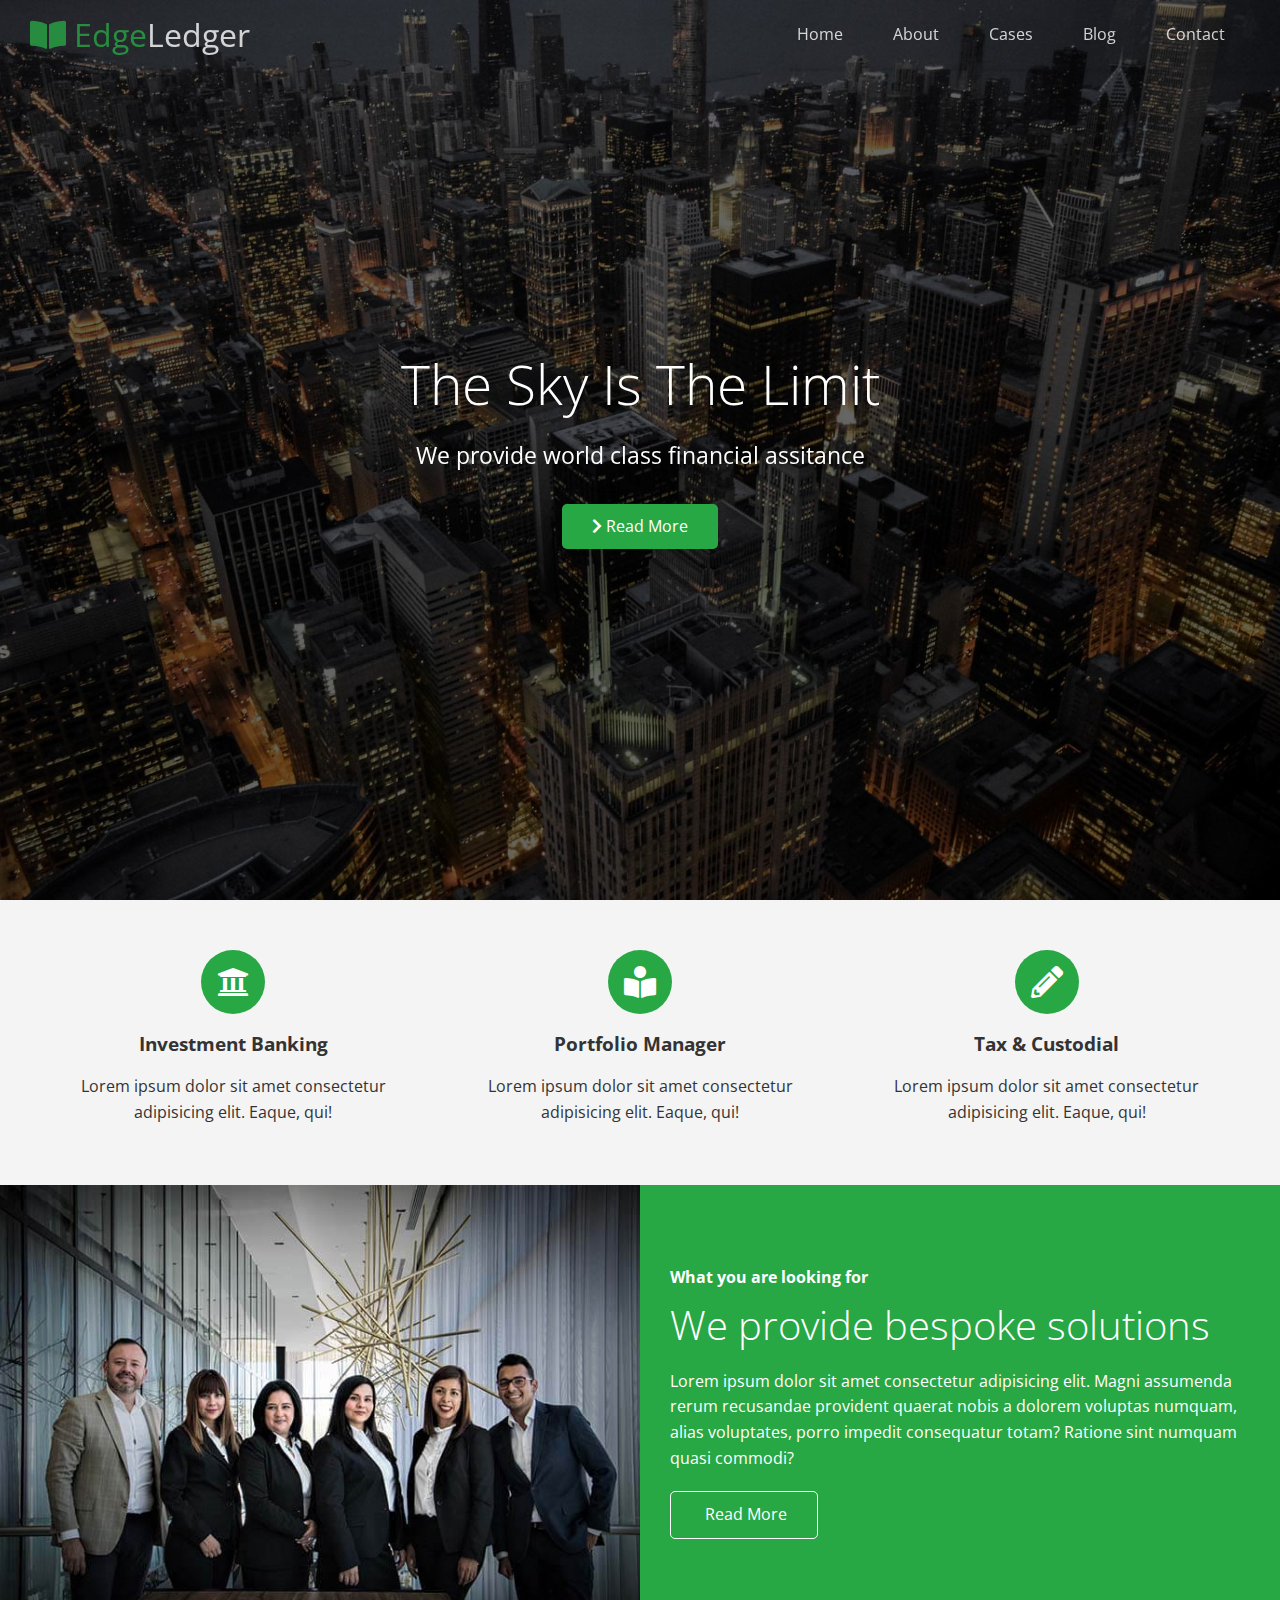
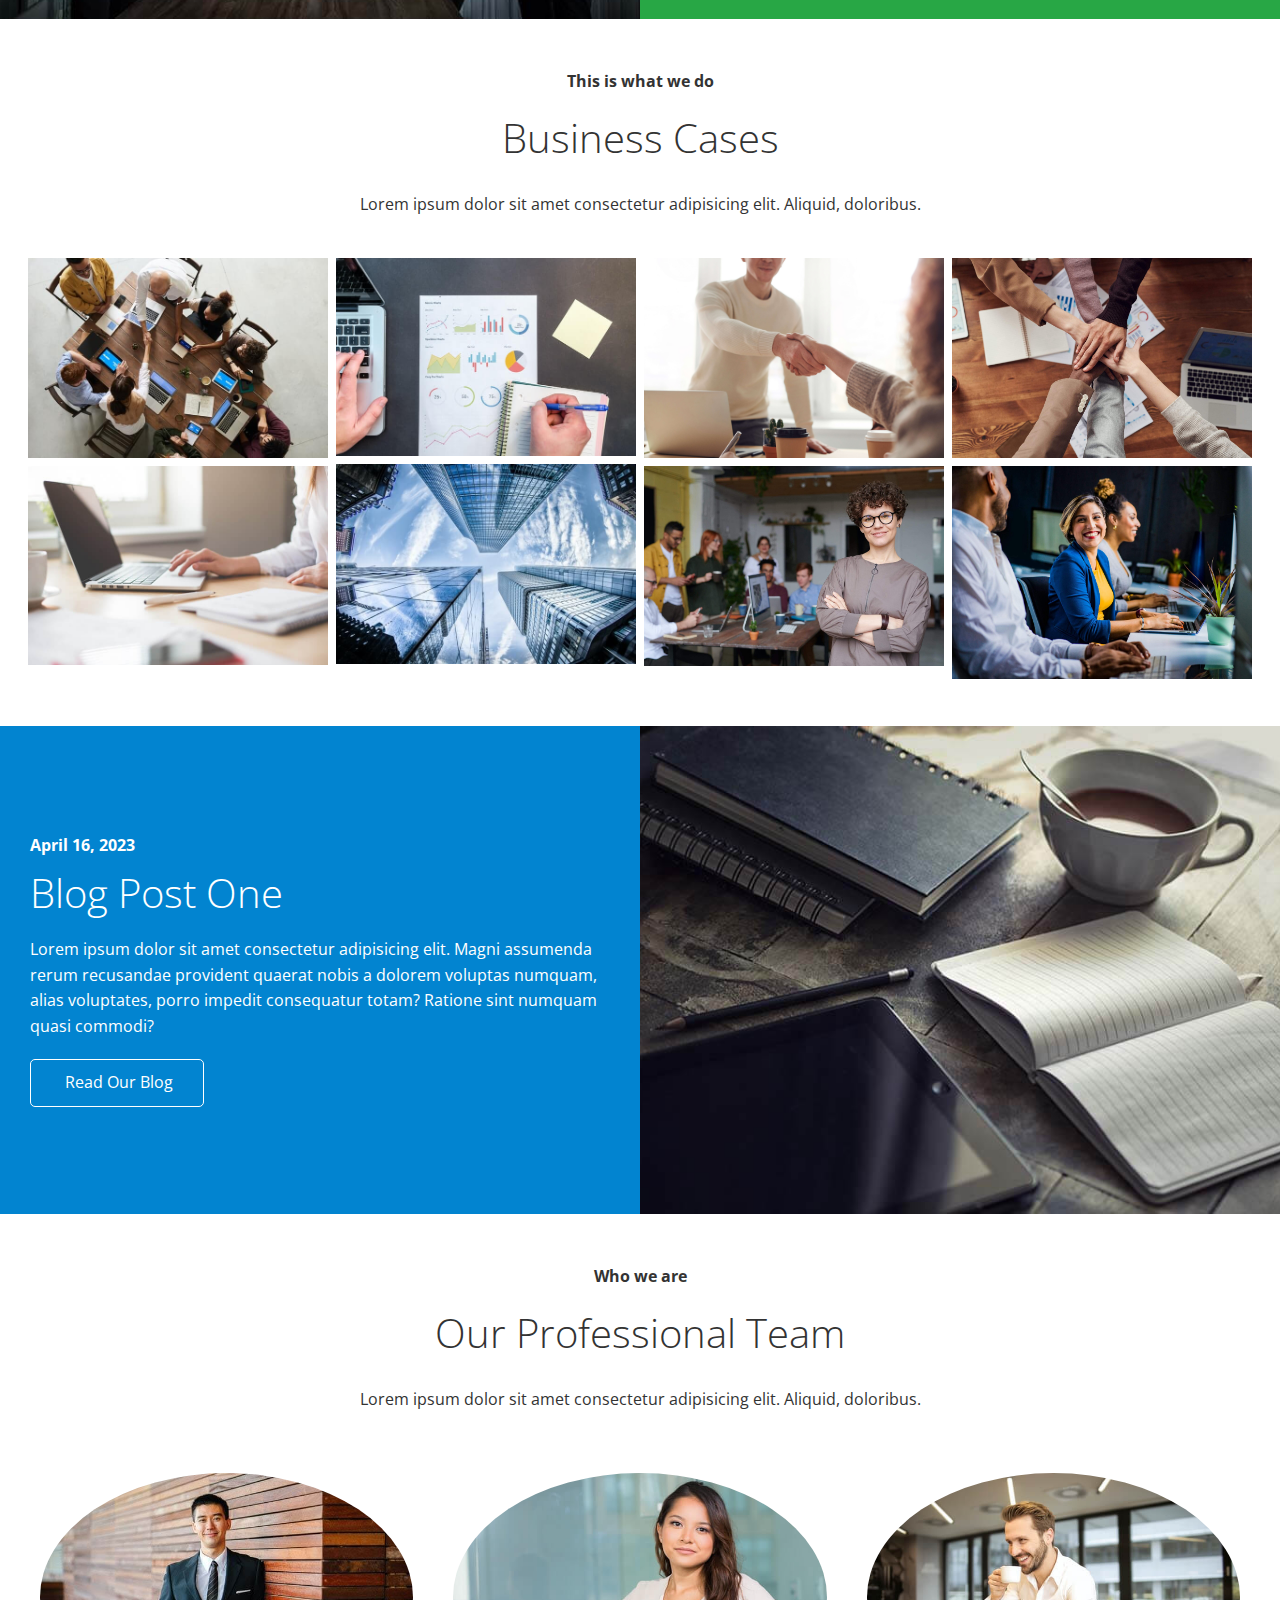
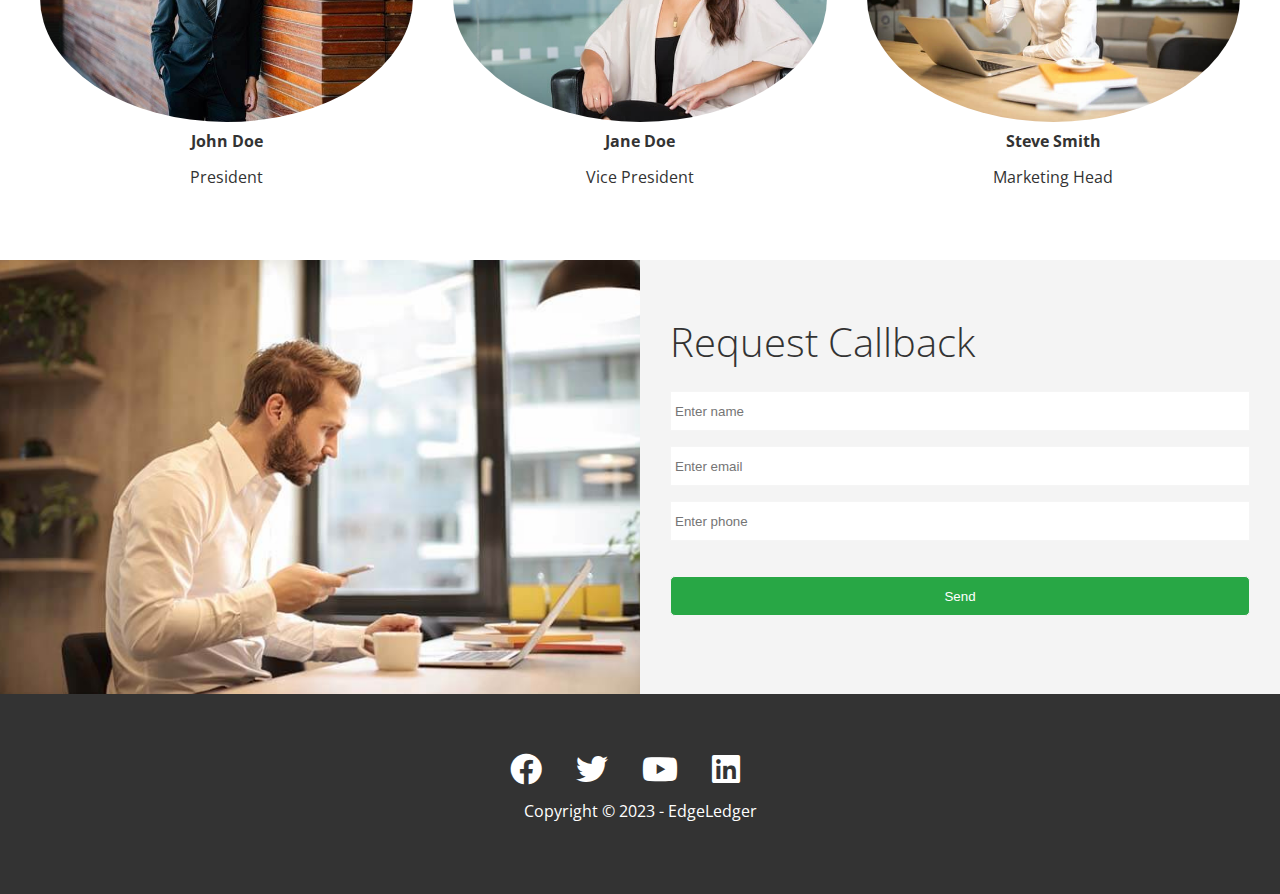
<file: index.html>
<!DOCTYPE html>
<html lang="en">

<head>
  <meta charset="UTF-8">
  <meta name="viewport" content="width=device-width, initial-scale=1.0">
  <link rel="shortcut icon" type="image/x-icon" href="/favicon.ico">
  <link rel="stylesheet" href="http://cdnjs.cloudflare.com/ajax/libs/font-awesome/5.13.0/css/all.min.css">

  <link rel="stylesheet" href="css/lightbox.min.css">
  <link rel="stylesheet" href="css/utilities.css">
  <link rel="stylesheet" href="css/style.css">
  <title>Welcome to EdgeLedger</title>
</head>

<body id="home">
  <header class="hero">
    <div id="navbar" class="navbar top">
      <h1 class="logo">
        <span class="text-primary"><i class="fas fa-book-open"></i> Edge</span>Ledger
      </h1>

      <nav>
        <ul>
          <li><a href="#home">Home</a></li>
          <li><a href="#about">About</a></li>
          <li><a href="#cases">Cases</a></li>
          <li><a href="#blog">Blog</a></li>
          <li><a href="#contact">Contact</a></li>
        </ul>
      </nav>
    </div>

    <div class="content">
      <h1>The Sky Is The Limit</h1>
      <p>We provide world class financial assitance</p>
      <a href="about" class="btn"><i class="fas fa-chevron-right"></i> Read More</a>
    </div>
  </header>

  <main>
    <!-- About:icons -->
    <section id="about" class="icons bg-light">
      <div class="flex-items">
        <div>
          <i class="fas fa-university fa-2x"></i>
          <h3>Investment Banking</h3>
          <p>Lorem ipsum dolor sit amet consectetur adipisicing elit. Eaque, qui!</p>
        </div>

        <div>
          <i class="fas fa-book-reader fa-2x"></i>
          <h3>Portfolio Manager</h3>
          <p>Lorem ipsum dolor sit amet consectetur adipisicing elit. Eaque, qui!</p>
        </div>

        <div>
          <i class="fas fa-pencil-alt fa-2x"></i>
          <h3>Tax & Custodial</h3>
          <p>Lorem ipsum dolor sit amet consectetur adipisicing elit. Eaque, qui!</p>
        </div>
      </div>
    </section>

    <!-- About:Solutions -->
    <section class="solutions flex-columns">
      <div class="row">
        <div class="column">
          <div class="column-1">
            <img src="images/home/people.jpg" alt="">
          </div>
        </div>
        <div class="column">
          <div class="column-2 bg-primary">
            <h4>What you are looking for</h4>
            <h2>We provide bespoke solutions</h2>
            <p>Lorem ipsum dolor sit amet consectetur adipisicing elit. Magni assumenda rerum recusandae provident
              quaerat nobis a dolorem voluptas numquam, alias voluptates, porro impedit consequatur totam? Ratione sint
              numquam quasi commodi?</p>
            <a href="" class="btn btn-outline">
              <i class="fas fa-chevron"></i>
              Read More
            </a>
          </div>
        </div>
      </div>
    </section>

    <!-- Cases -->
    <section id="cases" class="cases flex-grid section-padding">
      <header class="section-header">
        <h4>This is what we do</h4>
        <h2>Business Cases</h2>
        <p>Lorem ipsum dolor sit amet consectetur adipisicing elit. Aliquid, doloribus.</p>
      </header>
      <div class="row">
        <div class="column">
          <a href="images/cases/cases1.jpg" data-lightbox="cases"
            data-title="Lorem ipsum dolor sit amet consectetur adipisicing elit. Aliquid, doloribus.">
            <img src="images/cases/cases1.jpg" alt="">
          </a>

          <a href="images/cases/cases2.jpg" data-lightbox="cases"
            data-title="Lorem ipsum dolor sit amet consectetur adipisicing elit. Aliquid, doloribus.">
            <img src="images/cases/cases2.jpg" alt="">
          </a>
        </div>
        <div class="column">
          <a href="images/cases/cases3.jpg" data-lightbox="cases"
            data-title="Lorem ipsum dolor sit amet consectetur adipisicing elit. Aliquid, doloribus.">
            <img src="images/cases/cases3.jpg" alt="">
          </a>
          <a href="images/cases/cases4.jpg" data-lightbox="cases"
            data-title="Lorem ipsum dolor sit amet consectetur adipisicing elit. Aliquid, doloribus.">
            <img src="images/cases/cases4.jpg" alt="">
          </a>

        </div>
        <div class="column">
          <a href="images/cases/cases5.jpg" data-lightbox="cases"
            data-title="Lorem ipsum dolor sit amet consectetur adipisicing elit. Aliquid, doloribus.">
            <img src="images/cases/cases5.jpg" alt="">
          </a>
          <a href="images/cases/cases6.jpg" data-lightbox="cases"
            data-title="Lorem ipsum dolor sit amet consectetur adipisicing elit. Aliquid, doloribus.">
            <img src="images/cases/cases6.jpg" alt="">
          </a>
        </div>
        <div class="column">
          <a href="images/cases/cases7.jpg" data-lightbox="cases"
            data-title="Lorem ipsum dolor sit amet consectetur adipisicing elit. Aliquid, doloribus.">
            <img src="images/cases/cases7.jpg" alt="">
          </a>
          <a href="images/cases/cases8.jpg" data-lightbox="cases"
            data-title="Lorem ipsum dolor sit amet consectetur adipisicing elit. Aliquid, doloribus.">
            <img src="images/cases/cases8.jpg" alt="">
          </a>
        </div>
      </div>
    </section>

    <!-- Blog -->
    <section id="blog" class="blog flex-columns flex-reverse">
      <div class="row">
        <div class="column">
          <div class="column-1">
            <img src="images/home/blog.jpg" alt="">
          </div>
        </div>
        <div class="column">
          <div class="column-2 bg-secondary">
            <h4>April 16, 2023</h4>
            <h2>Blog Post One</h2>
            <p>Lorem ipsum dolor sit amet consectetur adipisicing elit. Magni assumenda rerum recusandae provident
              quaerat nobis a dolorem voluptas numquam, alias voluptates, porro impedit consequatur totam? Ratione sint
              numquam quasi commodi?</p>
            <a href="blog.html" class="btn btn-outline">
              <i class="fas fa-chevron"></i>
              Read Our Blog
            </a>
          </div>
        </div>
      </div>
    </section>

    <!-- Team -->
    <section>
      <div id="team" class="team section-padding">
        <header class="section-header">
          <h4>Who we are</h4>
          <h2>Our Professional Team</h2>
          <p>Lorem ipsum dolor sit amet consectetur adipisicing elit. Aliquid, doloribus.</p>
        </header>

        <div class="flex-items">
          <div>
            <img src="images/team/person1.jpg" alt="">
            <h4>John Doe</h4>
            <p>President</p>
          </div>
          <div>
            <img src="images/team/person2.jpg" alt="">
            <h4>Jane Doe</h4>
            <p>Vice President</p>
          </div>
          <div>
            <img src="images/team/person3.jpg" alt="">
            <h4>Steve Smith</h4>
            <p>Marketing Head</p>
          </div>
        </div>
    </section>


    <!-- Contact -->
    <section id="contact" class="contact flex-columns">
      <div class="row">
        <div class="column">
          <div class="column-1">
            <img src="images/home/contact.jpg" alt="">
          </div>
        </div>
        <div class="column">
          <div class="column-2 bg-light">
            <h2>Request Callback</h2>
            <form action="" class="callback-form">
              <div class="form-control">
                <label for="name"></label>
                <input type="text" name="name" id="name" placeholder="Enter name">
              </div>
              <div class="form-control">
                <label for="email"></label>
                <input type="email" name="email" id="email" placeholder="Enter email">
              </div>
              <div class="form-control">
                <label for="phone"></label>
                <input type="text" name="phone" id="phone" placeholder="Enter phone">
              </div>
              <input type="submit" value="Send" id="submit" class="btn">
            </form>
          </div>
        </div>
      </div>
    </section>
  </main>

  <footer class="footer bg-dark">
    <div class="social">
      <a href="#"><i class="fab fa-facebook fa-2x"></i></a>
      <a href="#"><i class="fab fa-twitter fa-2x"></i></a>
      <a href="#"><i class="fab fa-youtube fa-2x"></i></a>
      <a href="#"><i class="fab fa-linkedin fa-2x"></i></a>
    </div>
    <p>Copyright &copy; 2023 - EdgeLedger</p>
  </footer>
  <script src="https://code.jquery.com/jquery-3.7.1.min.js"
    integrity="sha256-/JqT3SQfawRcv/BIHPThkBvs0OEvtFFmqPF/lYI/Cxo=" crossorigin="anonymous"></script>

  <script src="js/lightbox.min.js"></script>
  <script>
    const navbar = document.getElementById('navbar')
    let scrolled = false;

    window.onscroll = function () {
      if (window.pageYOffset > 100) {
        navbar.classList.remove('top')
        if (!scrolled) {
          navbar.style.transform = 'translateY(-70px)'
        }
        setTimeout(function () {
          navbar.style.transform = 'translateY(0)'
          scrolled = true;
        }, 200)
      } else {
        navbar.classList.add('top')
        scrolled = false;
      }
    }

    //Smooth Scrolling
    $('#navbar a, .btn').on('click', function (e) {
      if (this.hash !== '') {
        e.preventDefault();

        const hash = this.hash;

        $('html, body').animate({
          scrollTop: $(hash).offset().top - 100,
        }, 800)
      }
    })

  </script>
</body>

</html>
</file>
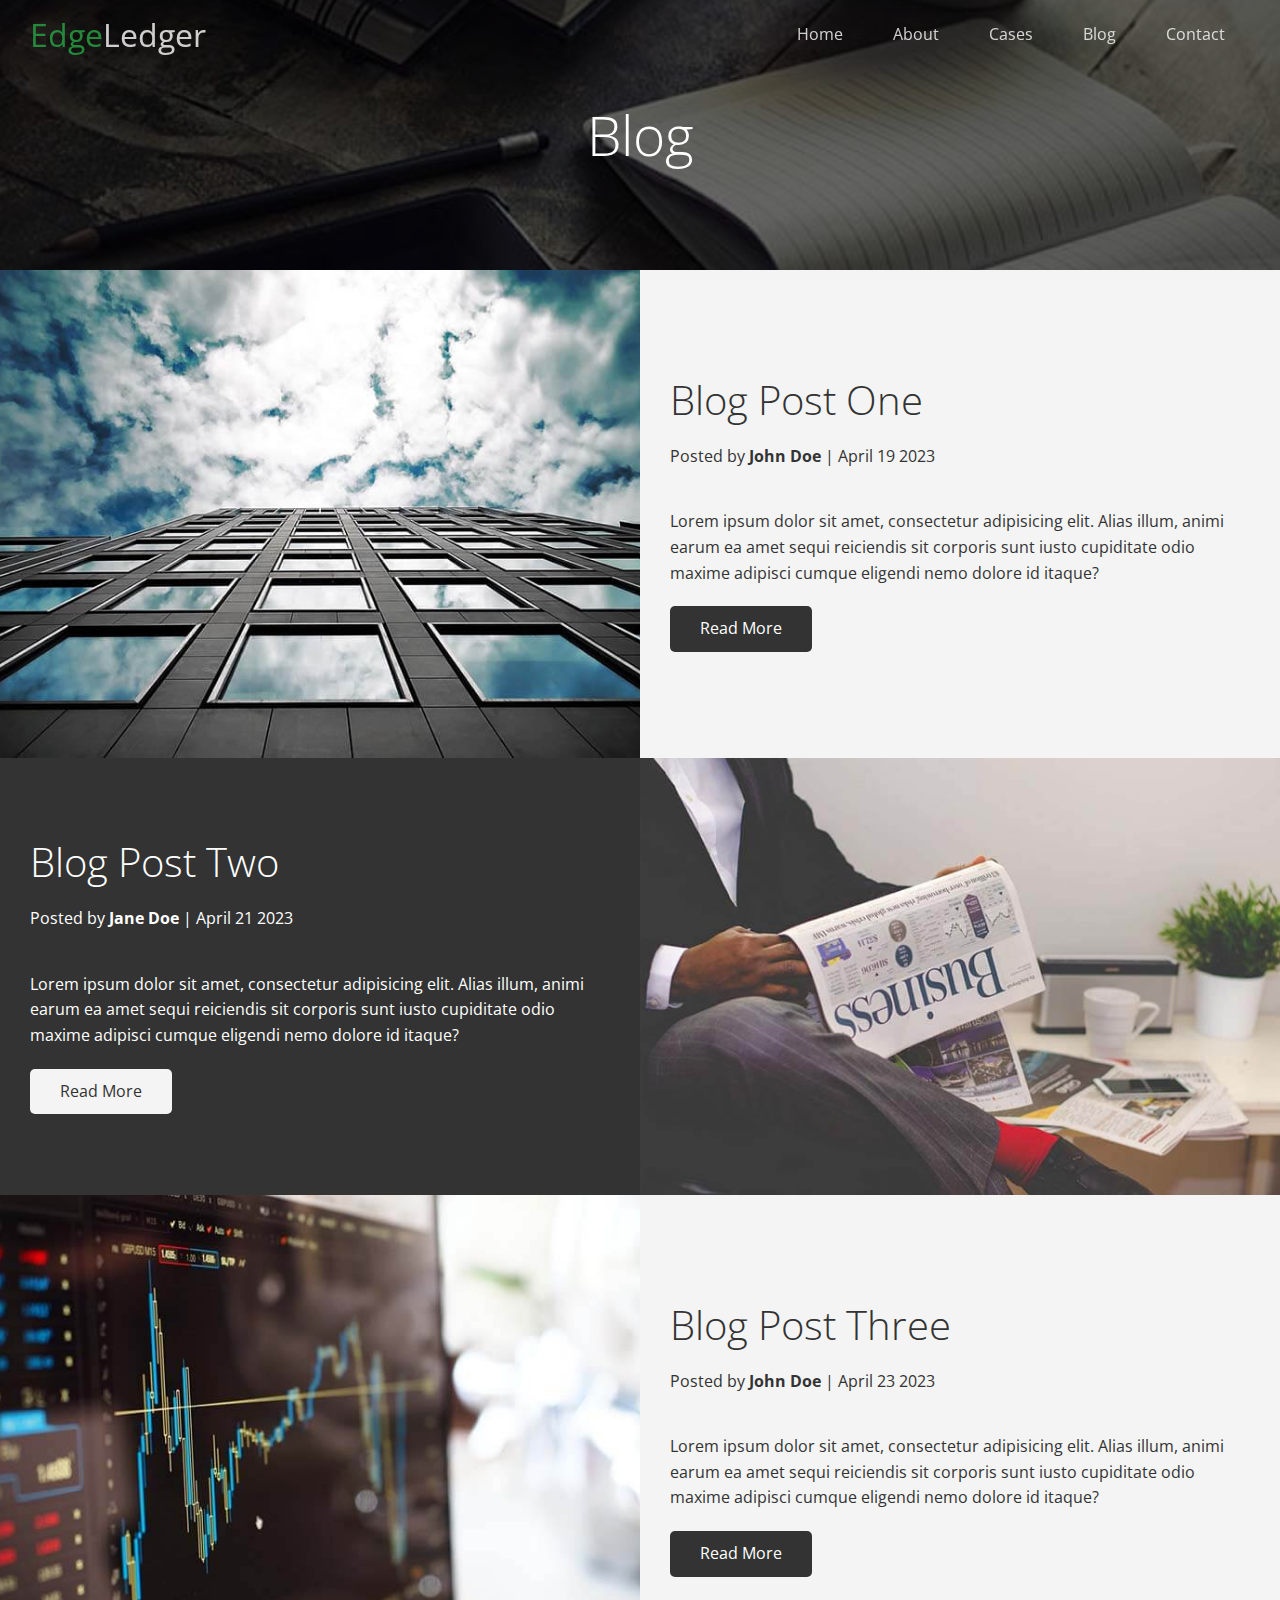
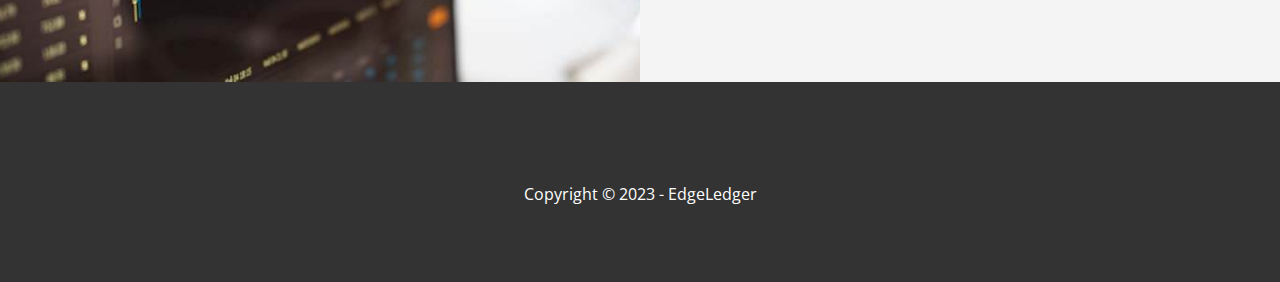
<file: blog.html>
<!DOCTYPE html>
<html lang="en">

<head>
  <meta charset="UTF-8" />
  <meta name="viewport" content="width=device-width, initial-scale=1.0" />
  <link rel="stylesheet" href="https://cdnjs.cloudflare.com/ajax/libs/font-awesome/5.13.0/css/all.min.css"
    integrity="sha256-h20CPZ0QyXlBuAw7A+KluUYx/3pK+c7lYEpqLTlxjYQ=" crossorigin="anonymous" />
  <link rel="stylesheet" href="css/utilities.css" />
  <link rel="stylesheet" href="css/style.css" />
  <title>Read Our Blog</title>
</head>

<body id="home">
  <header class="hero blog">
    <div id="navbar" class="navbar top">
      <h1 class="logo">
        <span class="text-primary"><i class="fas fa-book-open"></i> Edge</span>Ledger
      </h1>
      <nav>
        <ul>
          <li><a href="index.html">Home</a></li>
          <li><a href="index.html#about">About</a></li>
          <li><a href="index.html#cases">Cases</a></li>
          <li><a href="index.html#blog">Blog</a></li>
          <li><a href="index.html#contact">Contact</a></li>
        </ul>
      </nav>
    </div>

    <div class="content">
      <h1>Blog</h1>
    </div>
  </header>

  <main>
    <article class="flex-columns">
      <div class="row">
        <div class="column">
          <div class="column-1">
            <img src="images/blog/blog1.jpg" alt="" />
          </div>
        </div>
        <div class="column">
          <div class="column-2 bg-light">
            <h2>Blog Post One</h2>
            <p class="meta">
              <i class="fas fa-user"></i> Posted by
              <strong>John Doe</strong> | April 19 2023
            </p>
            <p>
              Lorem ipsum dolor sit amet, consectetur adipisicing elit. Alias
              illum, animi earum ea amet sequi reiciendis sit corporis sunt
              iusto cupiditate odio maxime adipisci cumque eligendi nemo
              dolore id itaque?
            </p>
            <a href="post.html" class="btn btn-dark">
              <i class="fas fa-chevron"></i>
              Read More
            </a>
          </div>
        </div>
      </div>
    </article>

    <article class="flex-columns flex-reverse">
      <div class="row">
        <div class="column">
          <div class="column-1">
            <img src="images/blog/blog2.jpg" alt="" />
          </div>
        </div>
        <div class="column">
          <div class="column-2 bg-dark">
            <h2>Blog Post Two</h2>
            <p class="meta">
              <i class="fas fa-user"></i> Posted by
              <strong>Jane Doe</strong> | April 21 2023
            </p>
            <p>
              Lorem ipsum dolor sit amet, consectetur adipisicing elit. Alias
              illum, animi earum ea amet sequi reiciendis sit corporis sunt
              iusto cupiditate odio maxime adipisci cumque eligendi nemo
              dolore id itaque?
            </p>
            <a href="post.html" class="btn btn-light">
              <i class="fas fa-chevron"></i>
              Read More
            </a>
          </div>
        </div>
      </div>
    </article>

    <article class="flex-columns">
      <div class="row">
        <div class="column">
          <div class="column-1">
            <img src="images/blog/blog3.jpg" alt="" />
          </div>
        </div>
        <div class="column">
          <div class="column-2 bg-light">
            <h2>Blog Post Three</h2>
            <p class="meta">
              <i class="fas fa-user"></i> Posted by
              <strong>John Doe</strong> | April 23 2023
            </p>
            <p>
              Lorem ipsum dolor sit amet, consectetur adipisicing elit. Alias
              illum, animi earum ea amet sequi reiciendis sit corporis sunt
              iusto cupiditate odio maxime adipisci cumque eligendi nemo
              dolore id itaque?
            </p>
            <a href="post.html" class="btn btn-dark">
              <i class="fas fa-chevron"></i>
              Read More
            </a>
          </div>
        </div>
      </div>
    </article>
  </main>

  <footer class="footer bg-dark">
    <div class="social">
      <a href="#"><i class="fab fa-facebook fa-2x"></i></a>
      <a href="#"><i class="fab fa-twitter fa-2x"></i></a>
      <a href="#"><i class="fab fa-youtube fa-2x"></i></a>
      <a href="#"><i class="fab fa-linkedin fa-2x"></i></a>
    </div>
    <p>Copyright &copy; 2023 - EdgeLedger</p>
  </footer>

  <script>
    const navbar = document.getElementById('navbar');
    let scrolled = false;

    window.onscroll = function () {
      if (window.pageYOffset > 100) {
        navbar.classList.remove('top');
        if (!scrolled) {
          navbar.style.transform = 'translateY(-70px)';
        }
        setTimeout(function () {
          navbar.style.transform = 'translateY(0)';
          scrolled = true;
        }, 200);
      } else {
        navbar.classList.add('top');
        scrolled = false;
      }
    };
  </script>
</body>

</html>
</file>
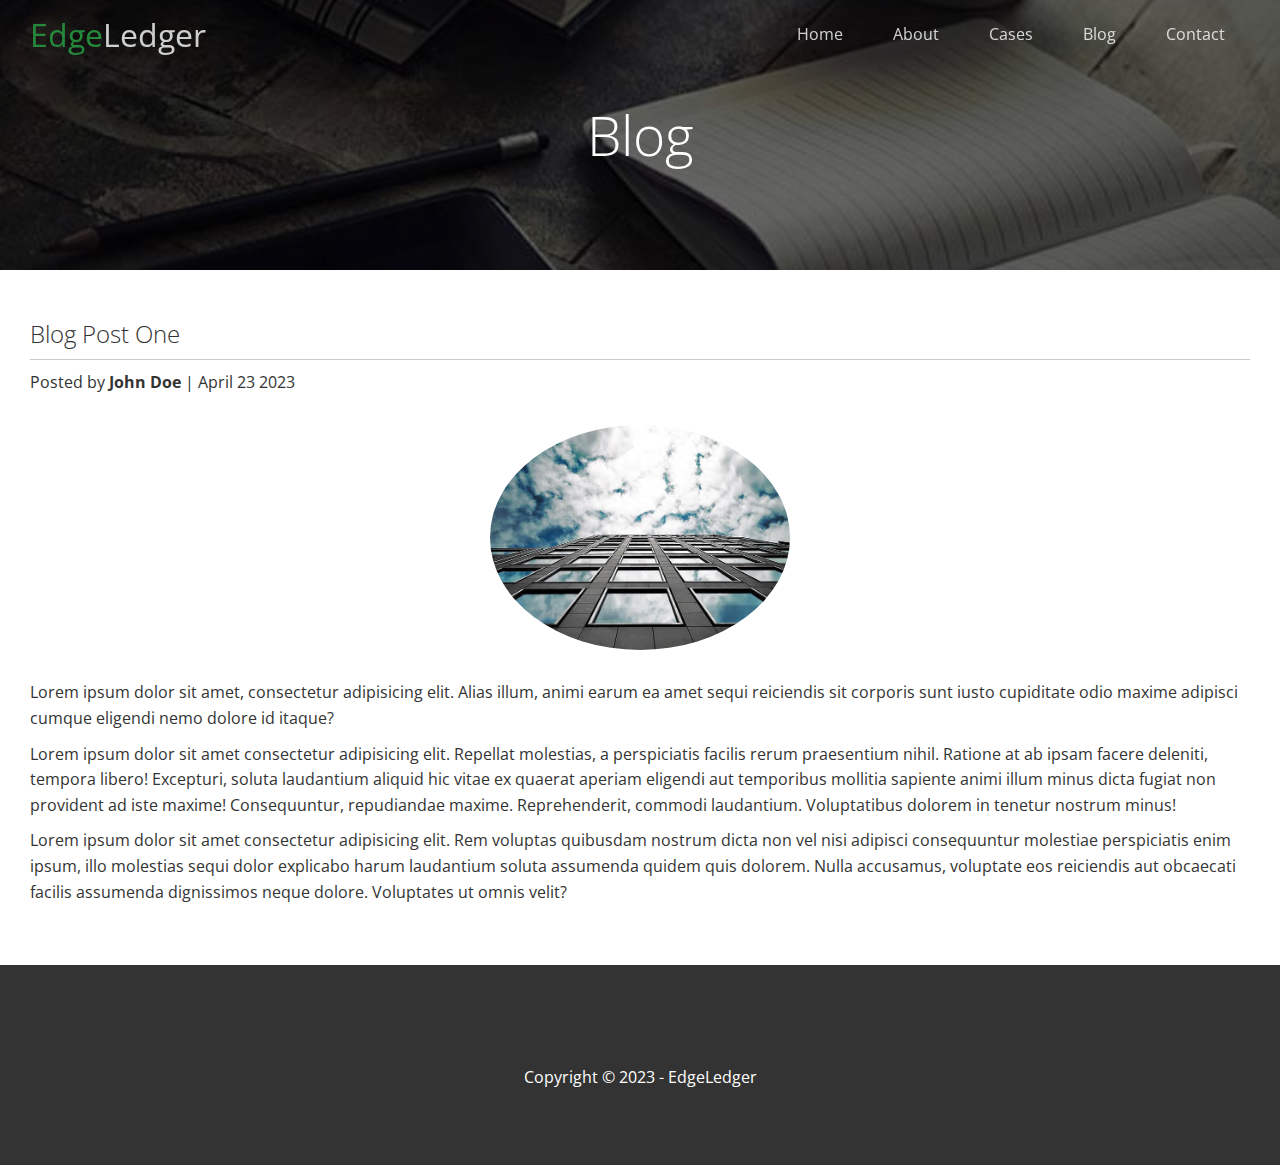
<file: post.html>
<!DOCTYPE html>
<html lang="en">

<head>
  <meta charset="UTF-8" />
  <meta name="viewport" content="width=device-width, initial-scale=1.0" />
  <link rel="stylesheet" href="https://cdnjs.cloudflare.com/ajax/libs/font-awesome/5.13.0/css/all.min.css"
    integrity="sha256-h20CPZ0QyXlBuAw7A+KluUYx/3pK+c7lYEpqLTlxjYQ=" crossorigin="anonymous" />
  <link rel="stylesheet" href="css/utilities.css" />
  <link rel="stylesheet" href="css/style.css" />
  <title>Post One</title>
</head>

<body id="home">
  <header class="hero blog">
    <div id="navbar" class="navbar top">
      <h1 class="logo">
        <span class="text-primary"><i class="fas fa-book-open"></i> Edge</span>Ledger
      </h1>
      <nav>
        <ul>
          <li><a href="index.html">Home</a></li>
          <li><a href="index.html#about">About</a></li>
          <li><a href="index.html#cases">Cases</a></li>
          <li><a href="index.html#blog">Blog</a></li>
          <li><a href="index.html#contact">Contact</a></li>
        </ul>
      </nav>
    </div>

    <div class="content">
      <h1>Blog</h1>
    </div>
  </header>

  <main>
    <section class="post">
      <h2>Blog Post One</h2>
      <p class="meta">
        <i class="fas fa-user"></i> Posted by <strong>John Doe</strong> |
        April 23 2023
      </p>
      <img src="images/blog/blog1.jpg" alt="" />
      <p>
        Lorem ipsum dolor sit amet, consectetur adipisicing elit. Alias illum,
        animi earum ea amet sequi reiciendis sit corporis sunt iusto
        cupiditate odio maxime adipisci cumque eligendi nemo dolore id itaque?
      </p>
      <p>
        Lorem ipsum dolor sit amet consectetur adipisicing elit. Repellat
        molestias, a perspiciatis facilis rerum praesentium nihil. Ratione at
        ab ipsam facere deleniti, tempora libero! Excepturi, soluta laudantium
        aliquid hic vitae ex quaerat aperiam eligendi aut temporibus mollitia
        sapiente animi illum minus dicta fugiat non provident ad iste maxime!
        Consequuntur, repudiandae maxime. Reprehenderit, commodi laudantium.
        Voluptatibus dolorem in tenetur nostrum minus!
      </p>
      <p>
        Lorem ipsum dolor sit amet consectetur adipisicing elit. Rem voluptas
        quibusdam nostrum dicta non vel nisi adipisci consequuntur molestiae
        perspiciatis enim ipsum, illo molestias sequi dolor explicabo harum
        laudantium soluta assumenda quidem quis dolorem. Nulla accusamus,
        voluptate eos reiciendis aut obcaecati facilis assumenda dignissimos
        neque dolore. Voluptates ut omnis velit?
      </p>
    </section>
  </main>

  <footer class="footer bg-dark">
    <div class="social">
      <a href="#"><i class="fab fa-facebook fa-2x"></i></a>
      <a href="#"><i class="fab fa-twitter fa-2x"></i></a>
      <a href="#"><i class="fab fa-youtube fa-2x"></i></a>
      <a href="#"><i class="fab fa-linkedin fa-2x"></i></a>
    </div>
    <p>Copyright &copy; 2023 - EdgeLedger</p>
  </footer>

  <script>
    const navbar = document.getElementById('navbar');
    let scrolled = false;

    window.onscroll = function () {
      if (window.pageYOffset > 100) {
        navbar.classList.remove('top');
        if (!scrolled) {
          navbar.style.transform = 'translateY(-70px)';
        }
        setTimeout(function () {
          navbar.style.transform = 'translateY(0)';
          scrolled = true;
        }, 200);
      } else {
        navbar.classList.add('top');
        scrolled = false;
      }
    };
  </script>
</body>

</html>
</file>
<file: css/utilities.css>
/* Text Colors */
.text-primary {
  color: #28a745;
}

.text-secondary {
  color: #0284d0;
}

/* Button */
.btn {
  cursor: pointer;
  display: inline-block;
  padding: 10px 30px;
  color: #fff;
  background-color: #28a745;
  border: none;
  border-radius: 5px;
}

.btn:hover {
  opacity: 0.9;
}

/* Optional if you want to use these*/
/* Like you're creating your own framework */
.btn-primary,
.bg-primary {
  background: #28a745;
  color: #fff;
}
.btn-secondary,
.bg-secondary {
  background: #0284d0;
  color: #fff;
}
.btn-dark,
.bg-dark {
  background: #333;
  color: #fff;
}
.btn-light,
.bg-light {
  background: #f4f4f4;
  color: #333;
}

.btn-outline {
  background: transparent;
  border: 1px solid #fff;
}

/* Flex items */
.flex-items {
  display: flex;
  text-align: center;
  justify-content: center;
  height: 100%;
}

.flex-items > div {
  padding: 20px;
}

/* Flex Columns */
.flex-columns.flex-reverse .row {
  flex-direction: row-reverse;
}

.flex-columns .row {
  display: flex;
  flex-direction: row;
  flex-wrap: wrap;
  width: 100%;
}

.flex-columns .column {
  display: flex;
  flex-direction: column;
  flex-basis: 100%;
  flex: 1;
}

.flex-columns .column .column-1,
.flex-columns .column .column-2 {
  height: 100%;
}

.flex-columns img {
  width: 100%;
  height: 100%;
  /* Keeps image from stretching */
  object-fit: cover;
}

.flex-columns .column-2 {
  display: flex;
  flex-direction: column;
  align-items: flex-start;
  justify-content: center;
  padding: 30px;
}

.flex-columns h2 {
  font-size: 40px;
  font-weight: 100;
}

.flex-columns h4 {
  margin-bottom: 10px;
}

.flex-columns p {
  margin: 20px 0;
}

/* Section Header */
.section-header {
  padding: 30px;
  display: flex;
  flex-direction: column;
  align-items: center;
  justify-content: center;
  text-align: center;
}

.section-header h2 {
  font-size: 40px;
  margin: 20px 0;
}

.section-padding {
  padding: 20px 20px 40px;
}

/* Flex grid */
.flex-grid .row {
  display: flex;
  flex-wrap: wrap;
  padding: 0 4px;
}

.flex-grid .column {
  flex: 25%;
  max-width: 25%;
  padding: 0 4px;
}
</file>
<file: css/style.css>
@import url("https://fonts.googleapis.com/css2?family=Open+Sans:wght@300;400&display=swap");

* {
  box-sizing: border-box;
  padding: 0;
  margin: 0;
}

body {
  font-family: "Open Sans", sans-serif;
  background: #fff;
  color: #333;
  line-height: 1.6;
}

ul {
  list-style: none;
}

a {
  color: #333;
  text-decoration: none;
}

h1,
h2 {
  font-weight: 300;
  line-height: 1.2;
}

p {
  margin: 10px 0;
}

img {
  width: 100%;
}

/* Navbar */
.navbar {
  display: flex;
  align-items: center;
  justify-content: space-between;
  background-color: #333;
  color: #fff;
  opacity: 0.8;
  width: 100%;
  height: 70px;
  position: fixed;
  top: 0px;
  padding: 0 30px;
  transition: 0.5s ease-in;
}

.navbar.top{
  background: transparent;
}

.navbar a {
  color: #fff;
  padding: 10px 20px;
  margin: 0 5px;
}

.navbar a:hover {
  border-bottom: #28a745 2px solid;
}

.navbar ul {
  display: flex;
}

.navbar .logo {
  font-weight: 400;
}

/* Header */
.hero {
  background: url("../images/home/showcase.jpg") no-repeat center center/cover;
  height: 100vh;
  position: relative;
  color: #fff;
}

.hero .content {
  display: flex;
  flex-direction: column;
  align-items: center;
  justify-content: center;
  text-align: center;
  height: 100%;
  padding: 0 20px;
}

.hero .content h1 {
  font-size: 55px;
}

.hero .content p {
  font-size: 23px;
  max-width: 600px;
  margin: 20px 0 30px;
}

/* Allows us to insert content before or after this element */
/* creating that light black overlay */
.hero::before {
  content: "";
  position: absolute;
  top: 0;
  left: 0;
  width: 100%;
  height: 100%;
  background: rgba(0, 0, 0, 0.6);
}

.hero * {
  z-index: 10;
}

.hero.blog {
  background: url("../images/home/blog.jpg") no-repeat center center/cover;
  height: 30vh;
}

/* Icons */
.icons {
  padding: 30px;
}

.icons h3 {
  font-weight: bold;
  margin-bottom: 15px;
}

.icons i {
  background-color: #28a745;
  color: #fff;
  padding: 1rem;
  border-radius: 50%;
  margin-bottom: 15px;
}

.cases img:hover {
  opacity: 0.7;
}

.team img {
  border-radius: 50%;
}

/* Callback form */
.callback-form {
  width: 100%;
  padding: 20px 0;
}

.callback-form label {
  display: block;
  margin-bottom: 5px;
}

.callback-form .form-control {
  margin-bottom: 15px;
}

.callback-form input {
  width: 100%;
  padding: 4px;
  height: 40px;
  border: #f5f5f5 1px solid;
}

.callback-form input:focus {
  outline-color: #28a745;
}

.callback-form .btn {
  padding: 12px 0;
  margin-top: 20px;
}

/* Post */
.post {
  padding: 50px 30px;
}

.post h2 {
  font-size: 40px
  margin-bottom: 20px;
  padding-bottom: 10px;
  border-bottom: #ccc solid 1px;
}

.post .meta{
  margin-bottom: 30px;
}

.post img{
  width: 300px;
  border-radius: 50%;
  display:block;
  margin: 0 auto 30px;

}

/* Footer */
.footer {
  display: flex;
  flex-direction: column;
  align-items: center;
  justify-content: center;
  text-align: center;
  height: 200px;
}

.footer a {
  color: #fff;
}

.footer a:hover {
  color: #28a745;
}

.footer .social > * {
  margin-right: 30px;
}

/* Mobile version */
@media (max-width: 768px) {
  .navbar {
    flex-direction: column;
    height: 120px;
    padding: 20px;
  }

  .navbar a {
    padding: 10px 10px;
    margin: 0 3px;
  }

  .flex-items {
    flex-direction: column;
  }

  .flex-columns .column,
  .flex-grid .column {
    flex: 100%;
    max-width: 100%;
  }

  .team img {
    width: 70%;
  }
}
</file>
